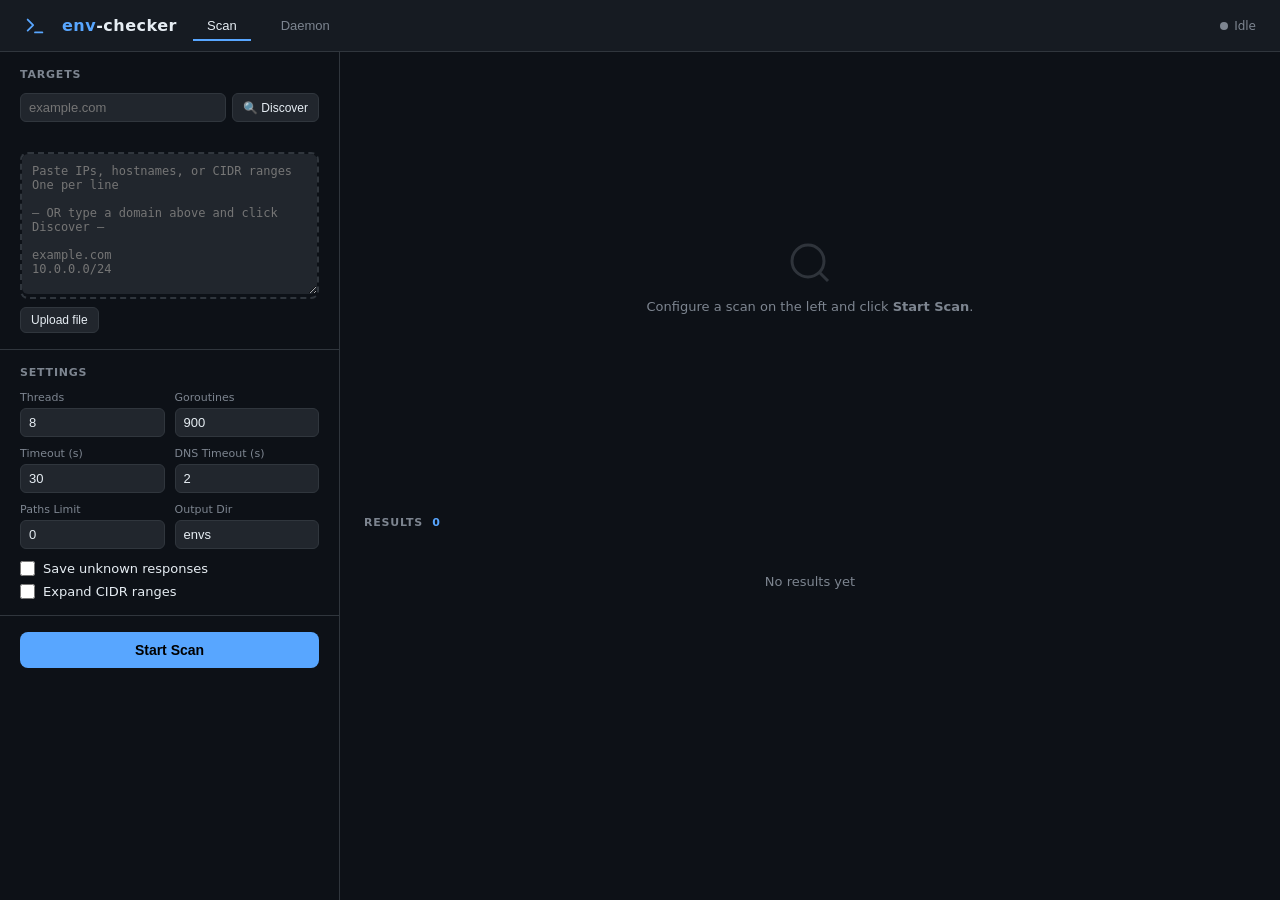
<file: webui/static/index.html>
<!DOCTYPE html>
<html lang="en">
<head>
<meta charset="UTF-8">
<meta name="viewport" content="width=device-width,initial-scale=1">
<title>env-checker</title>
<style>
*{box-sizing:border-box;margin:0;padding:0}
:root{
  --bg:#0d1117;--surface:#161b22;--surface2:#21262d;
  --border:#30363d;--blue:#58a6ff;--green:#3fb950;
  --red:#f85149;--yellow:#e3b341;--purple:#bc8cff;
  --text:#e6edf3;--muted:#7d8590;--font:'Segoe UI',system-ui,sans-serif;
}
body{background:var(--bg);color:var(--text);font-family:var(--font);font-size:14px;min-height:100vh}
a{color:var(--blue);text-decoration:none}

/* ── layout ── */
header{background:var(--surface);border-bottom:1px solid var(--border);padding:0 24px;display:flex;align-items:center;gap:16px;height:52px}
header h1{font-size:16px;font-weight:600;letter-spacing:.5px}
header h1 span{color:var(--blue)}
.tab-btn{padding:6px 14px;font-size:13px;border:none;background:none;color:var(--muted);cursor:pointer;border-bottom:2px solid transparent;margin-bottom:-1px}
.tab-btn.active{color:var(--text);border-bottom-color:var(--blue)}
.tab-btn:hover{color:var(--text)}
#status-badge{margin-left:auto;display:flex;align-items:center;gap:6px;font-size:12px;color:var(--muted)}
#status-dot{width:8px;height:8px;border-radius:50%;background:var(--muted)}
#status-dot.running{background:var(--green);animation:pulse 1.2s infinite}
#status-dot.done{background:var(--blue)}
#status-dot.error{background:var(--red)}
@keyframes pulse{0%,100%{opacity:1}50%{opacity:.3}}

/* daemon tab */
#daemon-view{display:none;height:calc(100vh - 52px);display:none;grid-template-columns:360px 1fr;overflow:hidden}
#daemon-view.active{display:grid}
#daemon-config-panel{border-right:1px solid var(--border);display:flex;flex-direction:column;overflow-y:auto;padding:20px}
#daemon-config-panel h2{font-size:11px;font-weight:600;text-transform:uppercase;letter-spacing:.8px;color:var(--muted);margin-bottom:12px}
#daemon-cfg-editor{width:100%;flex:1;min-height:420px;background:var(--surface2);border:1px solid var(--border);color:var(--text);border-radius:8px;padding:12px;font-family:monospace;font-size:12px;resize:vertical;outline:none}
#daemon-cfg-editor:focus{border-color:var(--blue)}
.daemon-actions{display:flex;gap:8px;margin-top:12px}
.btn-daemon-start{flex:1;padding:9px;background:var(--green);color:#000;font-weight:600;font-size:13px;border:none;border-radius:7px;cursor:pointer}
.btn-daemon-start:hover{opacity:.85}
.btn-daemon-start:disabled{opacity:.4;cursor:not-allowed}
.btn-daemon-stop{flex:1;padding:9px;background:var(--red);color:#fff;font-weight:600;font-size:13px;border:none;border-radius:7px;cursor:pointer;display:none}
.btn-daemon-stop:hover{opacity:.85}
.btn-save-cfg{padding:9px 14px;background:var(--surface2);color:var(--text);font-size:13px;border:1px solid var(--border);border-radius:7px;cursor:pointer}
.btn-save-cfg:hover{background:var(--surface)}
#daemon-log-panel{display:flex;flex-direction:column;overflow:hidden;padding:20px}
#daemon-log-panel h2{font-size:11px;font-weight:600;text-transform:uppercase;letter-spacing:.8px;color:var(--muted);margin-bottom:12px;flex-shrink:0}
#daemon-status-bar{display:flex;align-items:center;gap:10px;margin-bottom:12px;flex-shrink:0}
#daemon-dot{width:8px;height:8px;border-radius:50%;background:var(--muted)}
#daemon-dot.running{background:var(--green);animation:pulse 1.2s infinite}
#daemon-state-txt{font-size:12px;color:var(--muted)}
#daemon-log-wrap{flex:1;overflow-y:auto;background:var(--surface2);border:1px solid var(--border);border-radius:8px;padding:12px;font-family:monospace;font-size:12px}
.log-line{padding:1px 0;color:var(--muted);line-height:1.5}
.log-line.found{color:var(--green)}
.log-line.valid{color:var(--yellow);font-weight:600}
.log-line.error{color:var(--red)}

main{display:grid;grid-template-columns:340px 1fr;gap:0;height:calc(100vh - 52px)}
@media(max-width:860px){main{grid-template-columns:1fr;height:auto}}

/* ── left panel ── */
.panel-left{border-right:1px solid var(--border);display:flex;flex-direction:column;overflow-y:auto}
section{padding:16px 20px;border-bottom:1px solid var(--border)}
section h2{font-size:11px;font-weight:600;text-transform:uppercase;letter-spacing:.8px;color:var(--muted);margin-bottom:12px}

/* file drop zone */
#drop-zone{position:relative;border:2px dashed var(--border);border-radius:8px;transition:border-color .2s}
#drop-zone.drag-over{border-color:var(--blue)}
#hosts-ta{width:100%;min-height:140px;background:var(--surface2);color:var(--text);border:none;outline:none;resize:vertical;font-family:monospace;font-size:12px;padding:10px;border-radius:6px}
.file-row{display:flex;gap:8px;margin-top:8px;align-items:center}
#file-input{display:none}
.btn-sm{padding:5px 10px;font-size:12px;border-radius:6px;border:1px solid var(--border);background:var(--surface2);color:var(--text);cursor:pointer}
.btn-sm:hover{background:var(--surface);border-color:var(--muted)}
#file-name{font-size:11px;color:var(--muted)}

/* settings grid */
.settings-grid{display:grid;grid-template-columns:1fr 1fr;gap:10px}
.field label{display:block;font-size:11px;color:var(--muted);margin-bottom:4px}
.field input[type=number],.field input[type=text]{width:100%;background:var(--surface2);border:1px solid var(--border);color:var(--text);border-radius:6px;padding:6px 8px;font-size:13px;outline:none}
.field input:focus{border-color:var(--blue)}
.field.wide{grid-column:1/-1}
.toggles{display:flex;flex-direction:column;gap:8px}
.toggle{display:flex;align-items:center;gap:8px;cursor:pointer;font-size:13px;user-select:none}
.toggle input{accent-color:var(--blue);width:15px;height:15px}

/* action buttons */
.btn-primary{width:100%;padding:10px;background:var(--blue);color:#000;font-weight:600;font-size:14px;border:none;border-radius:8px;cursor:pointer;transition:opacity .15s}
.btn-primary:hover{opacity:.85}
.btn-primary:disabled{opacity:.4;cursor:not-allowed}
.btn-stop{background:var(--red);color:#fff;width:100%;padding:10px;font-weight:600;font-size:14px;border:none;border-radius:8px;cursor:pointer;margin-top:8px;display:none;transition:opacity .15s}
.btn-stop:hover{opacity:.85}

/* ── right panel ── */
.panel-right{display:flex;flex-direction:column;overflow:hidden}

/* progress */
#progress-section{padding:20px 24px;border-bottom:1px solid var(--border)}
#progress-section h2{font-size:11px;font-weight:600;text-transform:uppercase;letter-spacing:.8px;color:var(--muted);margin-bottom:14px}
.stats-row{display:grid;grid-template-columns:repeat(3,1fr);gap:12px;margin-bottom:16px}
.stat-card{background:var(--surface);border:1px solid var(--border);border-radius:8px;padding:12px}
.stat-card .val{font-size:22px;font-weight:700;font-variant-numeric:tabular-nums}
.stat-card .lbl{font-size:11px;color:var(--muted);margin-top:2px}
.stat-card.blue .val{color:var(--blue)}
.stat-card.green .val{color:var(--green)}
.stat-card.yellow .val{color:var(--yellow)}
.progress-bar-wrap{background:var(--surface2);border-radius:4px;height:6px;overflow:hidden;margin-bottom:8px}
#progress-bar{height:100%;background:var(--blue);width:0%;transition:width .4s}
.progress-meta{display:flex;justify-content:space-between;font-size:11px;color:var(--muted)}
.rate-row{display:grid;grid-template-columns:repeat(4,1fr);gap:8px;margin-top:12px}
.rate-item{text-align:center}
.rate-item .rv{font-size:15px;font-weight:600;font-variant-numeric:tabular-nums;color:var(--text)}
.rate-item .rl{font-size:10px;color:var(--muted);margin-top:1px}

/* idle message */
#idle-msg{display:flex;flex-direction:column;align-items:center;justify-content:center;flex:1;color:var(--muted);gap:12px;padding:40px}
#idle-msg svg{opacity:.3}
#idle-msg p{font-size:13px}

/* results */
#results-section{flex:1;display:flex;flex-direction:column;overflow:hidden;padding:16px 24px}
#results-header{display:flex;align-items:center;justify-content:space-between;margin-bottom:12px;flex-shrink:0}
#results-header h2{font-size:11px;font-weight:600;text-transform:uppercase;letter-spacing:.8px;color:var(--muted)}
.results-actions{display:flex;gap:8px}
.btn-icon{padding:5px 10px;font-size:12px;border-radius:6px;border:1px solid var(--border);background:var(--surface2);color:var(--text);cursor:pointer;display:none}
.btn-icon:hover{background:var(--surface)}
#results-wrap{flex:1;overflow-y:auto}
table{width:100%;border-collapse:collapse;font-size:12px}
thead th{position:sticky;top:0;background:var(--surface);padding:8px 10px;text-align:left;font-size:10px;font-weight:600;text-transform:uppercase;letter-spacing:.7px;color:var(--muted);border-bottom:1px solid var(--border)}
tbody tr{border-bottom:1px solid var(--border);cursor:pointer;transition:background .1s}
tbody tr:hover{background:var(--surface)}
td{padding:8px 10px;max-width:200px;overflow:hidden;text-overflow:ellipsis;white-space:nowrap}
.badge{display:inline-block;padding:2px 7px;border-radius:12px;font-size:10px;font-weight:600;text-transform:uppercase}
.badge.valid{background:rgba(63,185,80,.18);color:var(--green)}
.badge.unknown{background:rgba(227,179,65,.18);color:var(--yellow)}
.badge.https{color:var(--blue)}
.badge.http{color:var(--muted)}
.badge.https-dns{color:var(--purple)}
#no-results{display:flex;align-items:center;justify-content:center;height:80px;color:var(--muted);font-size:13px}

/* modal / detail panel */
#modal-overlay{display:none;position:fixed;inset:0;background:rgba(0,0,0,.7);z-index:100;align-items:center;justify-content:center}
#modal-overlay.open{display:flex}
#modal{background:var(--surface);border:1px solid var(--border);border-radius:12px;padding:24px;max-width:700px;width:90%;max-height:80vh;overflow-y:auto;position:relative}
#modal h3{font-size:15px;margin-bottom:4px}
#modal .meta{font-size:12px;color:var(--muted);margin-bottom:16px}
#modal pre{background:var(--surface2);border:1px solid var(--border);border-radius:8px;padding:14px;font-size:12px;overflow:auto;max-height:50vh;white-space:pre-wrap;word-break:break-all}
#modal-close{position:absolute;top:16px;right:16px;background:none;border:none;color:var(--muted);font-size:20px;cursor:pointer;line-height:1}
#modal-close:hover{color:var(--text)}
.indicators-list{margin-bottom:12px}
.indicator{background:rgba(88,166,255,.1);border:1px solid rgba(88,166,255,.3);color:var(--blue);border-radius:6px;padding:4px 8px;font-size:11px;font-family:monospace;margin-bottom:4px}

/* vuln scan */
#vuln-panel{margin-top:14px;border-top:1px solid var(--border);padding-top:14px}
.btn-vulnscan{padding:7px 14px;background:var(--yellow);color:#000;font-weight:600;font-size:13px;border:none;border-radius:7px;cursor:pointer;transition:opacity .15s}
.btn-vulnscan:hover{opacity:.85}
.btn-vulnscan:disabled{opacity:.4;cursor:not-allowed}
.vuln-row{padding:8px 10px;margin-bottom:6px;border-radius:6px;font-size:12px;border-left:3px solid}
.vuln-row.critical{background:rgba(248,81,73,.12);border-color:var(--red)}
.vuln-row.high{background:rgba(227,179,65,.1);border-color:var(--yellow)}
.vuln-row.medium{background:rgba(88,166,255,.1);border-color:var(--blue)}
.vuln-row.low{background:rgba(125,133,144,.1);border-color:var(--muted)}
.vuln-row .vuln-title{font-weight:600;margin-bottom:3px}
.vuln-row .vuln-sev{font-size:10px;font-weight:700;text-transform:uppercase;letter-spacing:.5px;float:right}
.vuln-row.critical .vuln-sev{color:var(--red)}
.vuln-row.high .vuln-sev{color:var(--yellow)}
.vuln-row.medium .vuln-sev{color:var(--blue)}
.vuln-row.low .vuln-sev{color:var(--muted)}
.vuln-row .vuln-url{color:var(--muted);font-family:monospace;font-size:11px;margin-bottom:3px}
.vuln-row .vuln-detail{color:var(--muted);font-size:11px}
.vuln-summary{font-size:12px;color:var(--muted);margin-bottom:8px}

/* credential check */
#modal-validate-wrap{margin-top:14px;border-top:1px solid var(--border);padding-top:14px}
.btn-validate{padding:7px 16px;background:var(--purple);color:#fff;font-weight:600;font-size:13px;border:none;border-radius:7px;cursor:pointer;transition:opacity .15s}
.btn-validate:hover{opacity:.85}
.btn-validate:disabled{opacity:.4;cursor:not-allowed}
#cred-results{margin-top:12px;display:none}
.cred-row{display:flex;align-items:flex-start;gap:10px;padding:7px 0;border-bottom:1px solid var(--border);font-size:12px}
.cred-row:last-child{border-bottom:none}
.cred-svc{min-width:90px;font-weight:600;color:var(--muted);font-size:11px;text-transform:uppercase;letter-spacing:.5px;padding-top:1px}
.cred-msg{flex:1;font-family:monospace;word-break:break-all}
.cred-msg.ok{color:var(--green)}
.cred-msg.fail{color:var(--red)}
.cred-msg.skip{color:var(--muted)}
.cred-summary{font-size:12px;font-weight:600;margin-bottom:8px;padding:6px 10px;border-radius:6px}
.cred-summary.ok{background:rgba(63,185,80,.15);color:var(--green);border:1px solid rgba(63,185,80,.3)}
.cred-summary.none{background:rgba(125,133,144,.1);color:var(--muted);border:1px solid var(--border)}
</style>
</head>
<body>

<header>
  <svg width="22" height="22" viewBox="0 0 24 24" fill="none" stroke="#58a6ff" stroke-width="2" stroke-linecap="round" stroke-linejoin="round"><polyline points="4 17 10 11 4 5"/><line x1="12" y1="19" x2="20" y2="19"/></svg>
  <h1><span>env</span>-checker</h1>
  <button class="tab-btn active" onclick="switchTab('scan')" id="tab-scan">Scan</button>
  <button class="tab-btn" onclick="switchTab('daemon')" id="tab-daemon">Daemon</button>
  <div id="status-badge">
    <div id="status-dot"></div>
    <span id="status-text">Idle</span>
  </div>
</header>

<!-- ── DAEMON VIEW ── -->
<div id="daemon-view">

  <div id="daemon-config-panel">
    <h2>Daemon Config (daemon.json)</h2>
    <textarea id="daemon-cfg-editor" spellcheck="false"></textarea>
    <div class="daemon-actions">
      <button class="btn-save-cfg" onclick="saveDaemonConfig()">💾 Save</button>
      <button class="btn-daemon-start" id="btn-daemon-start" onclick="startDaemon()">▶ Start Daemon</button>
      <button class="btn-daemon-stop" id="btn-daemon-stop" onclick="stopDaemon()">■ Stop</button>
    </div>
    <div style="margin-top:10px;display:flex;gap:8px">
      <button class="btn-save-cfg" id="btn-update-dorks" onclick="updateDorks()" style="flex:1;background:rgba(188,140,255,.15);border-color:var(--purple);color:var(--purple)">🔄 Update Dorks from ExploitDB / NVD / GitHub</button>
    </div>
    <div id="dork-update-status" style="font-size:11px;color:var(--muted);margin-top:6px;min-height:14px"></div>
    <div style="margin-top:8px;font-size:11px;color:var(--muted)" id="dork-count"></div>
  </div>

  <div id="daemon-log-panel">
    <div id="daemon-status-bar">
      <div id="daemon-dot"></div>
      <span id="daemon-state-txt">Idle</span>
    </div>
    <h2>Live Log</h2>
    <div id="daemon-log-wrap"></div>
  </div>

</div>

<div id="scan-view">
<main>
  <!-- ── LEFT PANEL ── -->
  <div class="panel-left">

    <section>
      <h2>Targets</h2>

      <!-- Auto-discover from domain -->
      <div style="display:flex;gap:6px;margin-bottom:10px">
        <input type="text" id="discover-domain" placeholder="example.com" style="flex:1;background:var(--surface2);border:1px solid var(--border);color:var(--text);border-radius:6px;padding:6px 8px;font-size:13px;outline:none" onfocus="this.style.borderColor='var(--blue)'" onblur="this.style.borderColor='var(--border)'" onkeydown="if(event.key==='Enter')discoverHosts()">
        <button class="btn-sm" id="btn-discover" onclick="discoverHosts()" style="white-space:nowrap">🔍 Discover</button>
      </div>
      <div id="discover-status" style="font-size:11px;color:var(--muted);margin-bottom:6px;min-height:14px"></div>

      <div id="drop-zone">
        <textarea id="hosts-ta" placeholder="Paste IPs, hostnames, or CIDR ranges&#10;One per line&#10;&#10;— OR type a domain above and click Discover —&#10;&#10;example.com&#10;10.0.0.0/24"></textarea>
      </div>
      <div class="file-row">
        <button class="btn-sm" onclick="document.getElementById('file-input').click()">Upload file</button>
        <input type="file" id="file-input" accept=".txt,.csv">
        <span id="file-name"></span>
      </div>
    </section>

    <section>
      <h2>Settings</h2>
      <div class="settings-grid">
        <div class="field">
          <label>Threads</label>
          <input type="number" id="f-threads" value="8" min="1">
        </div>
        <div class="field">
          <label>Goroutines</label>
          <input type="number" id="f-goroutines" value="900" min="1">
        </div>
        <div class="field">
          <label>Timeout (s)</label>
          <input type="number" id="f-timeout" value="30" min="1">
        </div>
        <div class="field">
          <label>DNS Timeout (s)</label>
          <input type="number" id="f-dnstimeout" value="2" min="1">
        </div>
        <div class="field">
          <label>Paths Limit</label>
          <input type="number" id="f-pathslimit" value="0" min="0" title="0 = all paths">
        </div>
        <div class="field">
          <label>Output Dir</label>
          <input type="text" id="f-outputdir" value="envs">
        </div>
      </div>
      <div class="toggles" style="margin-top:12px">
        <label class="toggle"><input type="checkbox" id="f-saveunknown"> Save unknown responses</label>
        <label class="toggle"><input type="checkbox" id="f-cidrmode"> Expand CIDR ranges</label>
      </div>
    </section>

    <section style="border-bottom:none">
      <button class="btn-primary" id="btn-start" onclick="startScan()">Start Scan</button>
      <button class="btn-stop" id="btn-stop" onclick="stopScan()">Stop</button>
    </section>

  </div><!-- /panel-left -->

  <!-- ── RIGHT PANEL ── -->
  <div class="panel-right">

    <div id="idle-msg">
      <svg width="48" height="48" viewBox="0 0 24 24" fill="none" stroke="currentColor" stroke-width="1.5"><circle cx="11" cy="11" r="8"/><path d="m21 21-4.35-4.35"/></svg>
      <p>Configure a scan on the left and click <strong>Start Scan</strong>.</p>
    </div>

    <div id="progress-section" style="display:none">
      <h2>Progress</h2>
      <div class="stats-row">
        <div class="stat-card blue">
          <div class="val" id="s-hosts">0</div>
          <div class="lbl">Hosts scanned</div>
        </div>
        <div class="stat-card green">
          <div class="val" id="s-found">0</div>
          <div class="lbl">Files found</div>
        </div>
        <div class="stat-card yellow">
          <div class="val" id="s-saved">0</div>
          <div class="lbl">Files saved</div>
        </div>
      </div>
      <div class="progress-bar-wrap"><div id="progress-bar"></div></div>
      <div class="progress-meta">
        <span id="s-elapsed">0s</span>
        <span id="s-requests">0 requests</span>
      </div>
      <div class="rate-row">
        <div class="rate-item"><div class="rv" id="s-hps">0</div><div class="rl">hosts/s</div></div>
        <div class="rate-item"><div class="rv" id="s-rps">0</div><div class="rl">req/s</div></div>
        <div class="rate-item"><div class="rv" id="s-elapsed2">—</div><div class="rl">elapsed</div></div>
        <div class="rate-item"><div class="rv" id="s-pct">—</div><div class="rl">progress</div></div>
      </div>
    </div>

    <div id="results-section">
      <div id="results-header">
        <h2>Results &nbsp;<span id="results-count" style="color:var(--blue)">0</span></h2>
        <div class="results-actions">
          <button class="btn-icon" id="btn-download" onclick="downloadJSON()">⬇ Download JSON</button>
          <button class="btn-icon" id="btn-clear" onclick="clearResults()">✕ Clear</button>
        </div>
      </div>
      <div id="results-wrap">
        <div id="no-results">No results yet</div>
        <table id="results-table" style="display:none">
          <thead>
            <tr>
              <th>Host</th>
              <th>Path</th>
              <th>Mode</th>
              <th>Status</th>
              <th>Preview</th>
            </tr>
          </thead>
          <tbody id="results-tbody"></tbody>
        </table>
      </div>
    </div>

  </div><!-- /panel-right -->
</main>
</div><!-- /scan-view -->

<!-- Detail modal -->
<div id="modal-overlay" onclick="closeModal(event)">
  <div id="modal">
    <button id="modal-close" onclick="closeModal()">×</button>
    <h3 id="modal-host"></h3>
    <div class="meta" id="modal-meta"></div>
    <div class="indicators-list" id="modal-indicators"></div>
    <pre id="modal-content"></pre>
    <div id="modal-validate-wrap">
      <button class="btn-validate" id="btn-validate" onclick="validateCreds()">🔑 Validate Credentials</button>
      <div id="cred-results"></div>
    </div>
    <div id="vuln-panel">
      <button class="btn-vulnscan" id="btn-vulnscan" onclick="runVulnScan()">🛡 Scan for Vulnerabilities</button>
      <div id="vuln-results" style="margin-top:10px"></div>
    </div>
  </div>
</div>

<script>
// ── state ──────────────────────────────────────────────────────────────────
let scanState = 'idle';
let evtSource  = null;
let results    = [];
let totalHosts = 0; // estimated from textarea
let prevReqs   = 0, prevElapsed = 0;
let rpsVal = 0, hpsVal = 0;

// ── file upload ────────────────────────────────────────────────────────────
document.getElementById('file-input').addEventListener('change', e => {
  const file = e.target.files[0];
  if (!file) return;
  const reader = new FileReader();
  reader.onload = ev => {
    document.getElementById('hosts-ta').value = ev.target.result;
    document.getElementById('file-name').textContent = file.name;
  };
  reader.readAsText(file);
});

// drag-and-drop on textarea
const dz = document.getElementById('drop-zone');
dz.addEventListener('dragover', e => { e.preventDefault(); dz.classList.add('drag-over'); });
dz.addEventListener('dragleave', () => dz.classList.remove('drag-over'));
dz.addEventListener('drop', e => {
  e.preventDefault();
  dz.classList.remove('drag-over');
  const file = e.dataTransfer.files[0];
  if (!file) return;
  const reader = new FileReader();
  reader.onload = ev => {
    document.getElementById('hosts-ta').value = ev.target.result;
    document.getElementById('file-name').textContent = file.name;
  };
  reader.readAsText(file);
});

// ── scan control ───────────────────────────────────────────────────────────
async function startScan() {
  const hosts = document.getElementById('hosts-ta').value.trim();
  if (!hosts) { alert('Please enter at least one target host.'); return; }

  totalHosts = hosts.split('\n').filter(l => l.trim() && !l.startsWith('#')).length;
  results = [];
  prevReqs = 0; prevElapsed = 0; rpsVal = 0; hpsVal = 0;
  renderResults();
  setUIState('running');

  const body = {
    hosts,
    threads:     parseInt(document.getElementById('f-threads').value)    || 8,
    goroutines:  parseInt(document.getElementById('f-goroutines').value) || 900,
    timeout:     parseInt(document.getElementById('f-timeout').value)    || 30,
    dnsTimeout:  parseInt(document.getElementById('f-dnstimeout').value) || 2,
    pathsLimit:  parseInt(document.getElementById('f-pathslimit').value) || 0,
    outputDir:   document.getElementById('f-outputdir').value.trim()     || 'envs',
    saveUnknown: document.getElementById('f-saveunknown').checked,
    cidrMode:    document.getElementById('f-cidrmode').checked,
  };

  try {
    const res = await fetch('/api/start', { method:'POST', headers:{'Content-Type':'application/json'}, body:JSON.stringify(body) });
    if (!res.ok) { const t = await res.text(); alert('Error: ' + t); setUIState('idle'); return; }
  } catch(e) { alert('Network error: ' + e); setUIState('idle'); return; }

  connectSSE();
}

async function stopScan() {
  await fetch('/api/stop', { method:'POST' });
}

// ── SSE ────────────────────────────────────────────────────────────────────
function connectSSE() {
  if (evtSource) { evtSource.close(); }
  evtSource = new EventSource('/api/events');
  evtSource.onmessage = e => handleEvent(JSON.parse(e.data));
  evtSource.onerror   = () => {};
}

function handleEvent(ev) {
  if (ev.type === 'progress' || ev.type === 'done') {
    updateProgress(ev);
    if (ev.type === 'done') { setUIState('done'); }
  } else if (ev.type === 'found') {
    if (ev.record) { results.push(ev.record); renderResults(); }
  } else if (ev.type === 'stopped') {
    setUIState('idle');
  } else if (ev.type === 'error') {
    setUIState('error');
    alert('Scan error: ' + ev.message);
  }
}

// ── progress display ───────────────────────────────────────────────────────
function updateProgress(ev) {
  const h = ev.hosts || 0, f = ev.found || 0, sv = ev.saved || 0, r = ev.requests || 0;
  const el = ev.elapsed || 0;

  // rates
  const dEl = el - prevElapsed;
  const dR  = r  - prevReqs;
  if (dEl > 0) {
    rpsVal = Math.round(dR  / dEl);
    hpsVal = Math.round(h   / el); // cumulative hosts/s
  }
  prevElapsed = el; prevReqs = r;

  set('s-hosts',   fmt(h));
  set('s-found',   fmt(f));
  set('s-saved',   fmt(sv));
  set('s-requests', fmt(r) + ' req');
  set('s-elapsed',  fmtTime(el));
  set('s-elapsed2', fmtTime(el));
  set('s-rps',      fmt(rpsVal));
  set('s-hps',      fmt(hpsVal));

  const pct = totalHosts > 0 ? Math.min(100, (h / totalHosts) * 100).toFixed(1) : null;
  document.getElementById('progress-bar').style.width = pct ? pct + '%' : '0%';
  set('s-pct', pct ? pct + '%' : '—');
}

// ── results table ──────────────────────────────────────────────────────────
function renderResults() {
  const n = results.length;
  set('results-count', n);
  document.getElementById('btn-download').style.display = n > 0 ? 'inline-block' : 'none';
  document.getElementById('btn-clear').style.display    = n > 0 ? 'inline-block' : 'none';
  document.getElementById('no-results').style.display   = n > 0 ? 'none' : 'flex';
  document.getElementById('results-table').style.display = n > 0 ? 'table' : 'none';

  // Append only the new last row instead of re-rendering all (performance)
  if (n === 0) { document.getElementById('results-tbody').innerHTML = ''; return; }
  const rec = results[n - 1];
  const tr  = buildRow(rec, n - 1);
  document.getElementById('results-tbody').appendChild(tr);
}

function buildRow(rec, idx) {
  const tr = document.createElement('tr');
  tr.onclick = () => openModal(idx);

  const preview = (rec.indicators && rec.indicators.length)
    ? rec.indicators[0].substring(0, 60)
    : (rec.content || '').substring(0, 60);

  const modeCls = rec.mode === 'https-dns' ? 'https-dns' : rec.mode;
  const validCls = rec.valid ? 'valid' : 'unknown';

  tr.innerHTML = `
    <td title="${esc(rec.host)}">${esc(rec.host)}</td>
    <td title="${esc(rec.path)}">${esc(shortPath(rec.path))}</td>
    <td><span class="badge ${modeCls}">${esc(rec.mode)}</span></td>
    <td><span class="badge ${validCls}">${rec.valid ? 'valid' : 'unknown'}</span></td>
    <td style="color:var(--muted);font-family:monospace" title="${esc(preview)}">${esc(preview)}</td>
  `;
  return tr;
}

function clearResults() {
  results = [];
  document.getElementById('results-tbody').innerHTML = '';
  renderResults();
}

function downloadJSON() {
  const blob = new Blob([JSON.stringify(results, null, 2)], {type:'application/json'});
  const a = document.createElement('a');
  a.href = URL.createObjectURL(blob);
  a.download = 'env-checker-results.json';
  a.click();
}

// ── modal ──────────────────────────────────────────────────────────────────
function openModal(idx) {
  const rec = results[idx];
  if (!rec) return;
  modalIdx = idx;

  set('modal-host', rec.host + '  ' + rec.path);
  set('modal-meta', `mode: ${rec.mode}  |  status: ${rec.valid ? 'VALID' : 'UNKNOWN'}  |  ${rec.metadata ? rec.metadata.status || '' : ''}`);

  const indEl = document.getElementById('modal-indicators');
  indEl.innerHTML = '';
  if (rec.indicators && rec.indicators.length) {
    rec.indicators.forEach(i => {
      const d = document.createElement('div');
      d.className = 'indicator';
      d.textContent = i;
      indEl.appendChild(d);
    });
  }
  set('modal-content', rec.content || '(empty)');

  // Reset cred panel
  const out = document.getElementById('cred-results');
  out.style.display = 'none';
  out.innerHTML = '';
  document.getElementById('btn-validate').disabled = false;
  document.getElementById('btn-validate').textContent = '🔑 Validate Credentials';

  // Reset vuln panel
  document.getElementById('vuln-results').innerHTML = '';
  document.getElementById('btn-vulnscan').disabled = false;
  document.getElementById('btn-vulnscan').textContent = '🛡 Scan for Vulnerabilities';
  if (vulnSSE) { vulnSSE.close(); vulnSSE = null; }

  document.getElementById('modal-overlay').classList.add('open');
}

function closeModal(e) {
  if (!e || e.target === document.getElementById('modal-overlay') || e.currentTarget.id === 'modal-close') {
    document.getElementById('modal-overlay').classList.remove('open');
  }
}

document.addEventListener('keydown', e => { if (e.key === 'Escape') closeModal({target:document.getElementById('modal-overlay')}); });

// ── UI state machine ───────────────────────────────────────────────────────
function setUIState(state) {
  scanState = state;
  const dot  = document.getElementById('status-dot');
  const txt  = document.getElementById('status-text');
  const btnS = document.getElementById('btn-start');
  const btnX = document.getElementById('btn-stop');
  const idle = document.getElementById('idle-msg');
  const prog = document.getElementById('progress-section');

  dot.className = state;
  const labels = {idle:'Idle', running:'Scanning…', done:'Done', error:'Error', stopping:'Stopping…'};
  txt.textContent = labels[state] || state;

  btnS.disabled   = (state === 'running' || state === 'stopping');
  btnX.style.display = (state === 'running') ? 'block' : 'none';

  if (state === 'idle') {
    idle.style.display = 'flex';
    prog.style.display = 'none';
  } else {
    idle.style.display = 'none';
    prog.style.display = 'block';
  }

  if (state === 'done' || state === 'idle') {
    if (evtSource) { evtSource.close(); evtSource = null; }
  }
}

// ── helpers ────────────────────────────────────────────────────────────────
function set(id, v) { const el = document.getElementById(id); if (el) el.textContent = v; }
function esc(s){ const d=document.createElement('div'); d.textContent=s||''; return d.innerHTML; }
function fmt(n){ return n >= 1e6 ? (n/1e6).toFixed(1)+'M' : n >= 1e3 ? (n/1e3).toFixed(1)+'K' : String(n); }
function fmtTime(s){ const h=Math.floor(s/3600),m=Math.floor((s%3600)/60),sec=Math.floor(s%60); return h?`${h}h ${m}m`:m?`${m}m ${sec}s`:`${sec}s`; }
function shortPath(p){ return p && p.length > 32 ? '…'+p.slice(-30) : p||''; }

// ── auto-discover ──────────────────────────────────────────────────────────
let discoverSSE = null;

function discoverHosts() {
  const domain = document.getElementById('discover-domain').value.trim();
  if (!domain) { alert('Enter a domain name first (e.g. example.com)'); return; }

  if (discoverSSE) { discoverSSE.close(); discoverSSE = null; }

  const btn    = document.getElementById('btn-discover');
  const status = document.getElementById('discover-status');
  const ta     = document.getElementById('hosts-ta');

  btn.disabled = true;
  btn.textContent = '⏳ Discovering…';
  status.textContent = 'Connecting…';
  status.style.color = 'var(--muted)';
  ta.value = '';

  const discovered = [];

  discoverSSE = new EventSource('/api/discover?domain=' + encodeURIComponent(domain));
  discoverSSE.onmessage = e => {
    const ev = JSON.parse(e.data);
    if (ev.type === 'status') {
      status.textContent = ev.data;
    } else if (ev.type === 'host') {
      discovered.push(ev.data);
      ta.value = discovered.join('\n');
      status.textContent = `Found ${discovered.length} live host(s)…`;
      status.style.color = 'var(--green)';
    } else if (ev.type === 'done') {
      discoverSSE.close(); discoverSSE = null;
      btn.disabled = false;
      btn.textContent = '🔍 Discover';
      status.textContent = ev.data;
      status.style.color = discovered.length > 0 ? 'var(--green)' : 'var(--muted)';
      if (discovered.length === 0) {
        status.textContent += ' — try adding it manually';
        ta.value = domain; // at least put the apex domain
      }
    }
  };
  discoverSSE.onerror = () => {
    discoverSSE.close(); discoverSSE = null;
    btn.disabled = false;
    btn.textContent = '🔍 Discover';
    status.textContent = 'Connection error — try again';
    status.style.color = 'var(--red)';
  };
}

// ── tab switching ──────────────────────────────────────────────────────────
function switchTab(tab) {
  document.getElementById('scan-view').style.display   = tab === 'scan'   ? '' : 'none';
  document.getElementById('daemon-view').style.display = tab === 'daemon' ? 'grid' : 'none';
  document.getElementById('tab-scan').classList.toggle('active',   tab === 'scan');
  document.getElementById('tab-daemon').classList.toggle('active', tab === 'daemon');
  if (tab === 'daemon') initDaemonTab();
}

// ── daemon tab ─────────────────────────────────────────────────────────────
let daemonSSE = null;
let daemonRunning = false;

async function loadDorkCount() {
  try {
    const res = await fetch('/api/dork/list');
    const data = await res.json();
    document.getElementById('dork-count').textContent =
      `📋 ${data.total} dorks loaded (${data.builtin?.length || 0} built-in + ${data.custom?.length || 0} custom)`;
  } catch(e) {}
}

async function updateDorks() {
  const btn = document.getElementById('btn-update-dorks');
  const status = document.getElementById('dork-update-status');
  btn.disabled = true;
  btn.textContent = '⏳ Fetching from ExploitDB, NVD, GitHub, PacketStorm…';
  status.style.color = 'var(--muted)';
  status.textContent = 'Connecting to security sources…';

  try {
    const res = await fetch('/api/dork/update', { method: 'POST' });
    if (!res.ok) { status.textContent = 'Error: ' + await res.text(); return; }
    const data = await res.json();
    if (data.total !== undefined) {
      status.style.color = data.total > 0 ? 'var(--green)' : 'var(--muted)';
      status.textContent = data.total > 0
        ? `✓ Added ${data.total} new dorks from security sources`
        : '✓ Already up to date — no new dorks found';
      appendLog(`[dork/update] +${data.total} new dorks added`);
      loadDorkCount();
    } else {
      status.textContent = '✓ Update started in background';
    }
  } catch(e) {
    status.style.color = 'var(--red)';
    status.textContent = 'Error: ' + e;
  } finally {
    btn.disabled = false;
    btn.textContent = '🔄 Update Dorks from ExploitDB / NVD / GitHub';
  }
}

async function initDaemonTab() {
  // Load config into editor
  try {
    const res = await fetch('/api/daemon/config');
    const text = await res.text();
    // Pretty-print if valid JSON
    try { document.getElementById('daemon-cfg-editor').value = JSON.stringify(JSON.parse(text), null, 2); }
    catch { document.getElementById('daemon-cfg-editor').value = text; }
  } catch(e) {}

  // Get current status
  try {
    const res = await fetch('/api/daemon/status');
    const data = await res.json();
    setDaemonUIState(data.state);
  } catch(e) {}

  // Connect log SSE if not already
  if (!daemonSSE) connectDaemonSSE();
  loadDorkCount();
}

function connectDaemonSSE() {
  if (daemonSSE) daemonSSE.close();
  daemonSSE = new EventSource('/api/daemon/logs');
  daemonSSE.onmessage = e => {
    const ev = JSON.parse(e.data);
    if (ev.type === 'log')     appendLog(ev.line);
    if (ev.type === 'stopped') setDaemonUIState('idle');
  };
  daemonSSE.onerror = () => {};
}

function appendLog(line) {
  const wrap = document.getElementById('daemon-log-wrap');
  const div = document.createElement('div');
  div.className = 'log-line';
  if (line.includes('VALID CREDS'))  div.className += ' valid';
  else if (line.includes('found:'))  div.className += ' found';
  else if (line.includes('error'))   div.className += ' error';
  div.textContent = line;
  wrap.appendChild(div);
  wrap.scrollTop = wrap.scrollHeight;
  // keep at most 1000 lines in DOM
  while (wrap.children.length > 1000) wrap.removeChild(wrap.firstChild);
}

async function saveDaemonConfig() {
  const text = document.getElementById('daemon-cfg-editor').value;
  let body;
  try { body = JSON.stringify(JSON.parse(text)); }
  catch(e) { alert('Invalid JSON: ' + e.message); return; }
  const res = await fetch('/api/daemon/config', {
    method: 'POST',
    headers: {'Content-Type': 'application/json'},
    body,
  });
  if (!res.ok) { alert('Save failed: ' + await res.text()); return; }
  appendLog('[ui] Config saved.');
}

async function startDaemon() {
  await saveDaemonConfig();
  const res = await fetch('/api/daemon/start', { method: 'POST' });
  if (!res.ok) { alert('Start failed: ' + await res.text()); return; }
  setDaemonUIState('running');
  appendLog('[ui] Daemon started.');
}

async function stopDaemon() {
  await fetch('/api/daemon/stop', { method: 'POST' });
  appendLog('[ui] Stop signal sent…');
}

function setDaemonUIState(state) {
  daemonRunning = state === 'running';
  document.getElementById('daemon-dot').className = daemonRunning ? 'running' : '';
  document.getElementById('daemon-state-txt').textContent = daemonRunning ? 'Running — scanning 24/7' : 'Idle';
  document.getElementById('btn-daemon-start').style.display = daemonRunning ? 'none' : 'flex';
  document.getElementById('btn-daemon-stop').style.display  = daemonRunning ? 'flex' : 'none';
  document.getElementById('btn-daemon-start').disabled = daemonRunning;
}

// ── vulnerability scan ─────────────────────────────────────────────────────
let vulnSSE = null;

function runVulnScan() {
  const rec = results[modalIdx];
  if (!rec) return;

  const btn = document.getElementById('btn-vulnscan');
  const out = document.getElementById('vuln-results');
  btn.disabled = true;
  btn.textContent = '⏳ Scanning…';
  out.innerHTML = '<div class="vuln-summary">Running all checks…</div>';

  if (vulnSSE) { vulnSSE.close(); vulnSSE = null; }

  const findings = [];
  vulnSSE = new EventSource('/api/vulnscan?host=' + encodeURIComponent(rec.host));
  vulnSSE.onmessage = e => {
    const ev = JSON.parse(e.data);
    if (ev.type === 'status') {
      out.querySelector('.vuln-summary').textContent = ev.data;
    } else if (ev.type === 'finding') {
      findings.push(ev.data);
      renderVulnFindings(findings, out);
    } else if (ev.type === 'done') {
      vulnSSE.close(); vulnSSE = null;
      btn.disabled = false;
      btn.textContent = '🛡 Scan for Vulnerabilities';
      if (findings.length === 0) {
        out.innerHTML = '<div class="vuln-summary" style="color:var(--green)">✓ No vulnerabilities detected.</div>';
      } else {
        const summary = out.querySelector('.vuln-summary');
        if (summary) summary.textContent = ev.data;
      }
    }
  };
  vulnSSE.onerror = () => {
    vulnSSE.close(); vulnSSE = null;
    btn.disabled = false;
    btn.textContent = '🛡 Scan for Vulnerabilities';
  };
}

function renderVulnFindings(findings, container) {
  container.innerHTML = '';
  const summary = document.createElement('div');
  summary.className = 'vuln-summary';
  const counts = {};
  findings.forEach(f => { counts[f.severity] = (counts[f.severity]||0) + 1; });
  const parts = ['critical','high','medium','low'].filter(s=>counts[s]).map(s=>`${counts[s]} ${s}`);
  summary.textContent = `${findings.length} finding(s): ${parts.join(', ')}`;
  container.appendChild(summary);

  // Sort by severity
  const order = {critical:0,high:1,medium:2,low:3,info:4};
  findings.slice().sort((a,b)=>(order[a.severity]||9)-(order[b.severity]||9)).forEach(f => {
    const div = document.createElement('div');
    div.className = 'vuln-row ' + f.severity;
    div.innerHTML = `
      <span class="vuln-sev">${esc(f.severity)}</span>
      <div class="vuln-title">${esc(f.title)}</div>
      <div class="vuln-url">${esc(f.url)}</div>
      <div class="vuln-detail">${esc(f.detail)}</div>
      ${f.evidence ? `<details style="margin-top:4px"><summary style="font-size:11px;color:var(--muted);cursor:pointer">Evidence</summary><pre style="font-size:11px;margin-top:4px;white-space:pre-wrap;word-break:break-all">${esc(f.evidence)}</pre></details>` : ''}
    `;
    container.appendChild(div);
  });
}

// ── credential validation ──────────────────────────────────────────────────
let modalIdx = -1;

async function validateCreds() {
  const btn = document.getElementById('btn-validate');
  const out = document.getElementById('cred-results');
  btn.disabled = true;
  btn.textContent = '⏳ Checking…';
  out.style.display = 'none';
  out.innerHTML = '';

  const body = modalIdx >= 0
    ? { index: modalIdx }
    : { content: document.getElementById('modal-content').textContent };

  let report;
  try {
    const res = await fetch('/api/check-creds', {
      method: 'POST',
      headers: { 'Content-Type': 'application/json' },
      body: JSON.stringify(body),
    });
    if (!res.ok) { alert('Check failed: ' + await res.text()); return; }
    report = await res.json();
  } catch(e) { alert('Network error: ' + e); return; }
  finally {
    btn.disabled = false;
    btn.textContent = '🔑 Validate Credentials';
  }

  renderCredReport(report, out);
}

const SVC_LABELS = {
  smtp:'SMTP', aws:'AWS STS', sendgrid:'SendGrid', mailgun:'Mailgun',
  postmark:'Postmark', sparkpost:'SparkPost', stripe:'Stripe',
  github:'GitHub', mailchimp:'Mailchimp',
};

function renderCredReport(r, el) {
  el.innerHTML = '';

  const summary = document.createElement('div');
  summary.className = 'cred-summary ' + (r.hasValid ? 'ok' : 'none');
  summary.textContent = r.hasValid
    ? '✓ Valid credentials found — ready to report!'
    : 'No valid credentials confirmed in this file.';
  el.appendChild(summary);

  const services = ['smtp','aws','sendgrid','mailgun','postmark','sparkpost','stripe','github','mailchimp'];
  for (const svc of services) {
    const data = r[svc];
    if (!data) continue;

    const valid = svc === 'smtp' ? data.authValid : data.valid;
    const msg   = data.message || data.error || '';
    const skip  = !msg || msg === 'no ' + svc + ' config extracted';
    if (skip && !valid) continue; // hide services with nothing to say

    const row = document.createElement('div');
    row.className = 'cred-row';

    const lbl = document.createElement('span');
    lbl.className = 'cred-svc';
    lbl.textContent = SVC_LABELS[svc] || svc;

    const msgEl = document.createElement('span');
    msgEl.className = 'cred-msg ' + (valid ? 'ok' : skip ? 'skip' : 'fail');
    msgEl.textContent = msg;

    row.appendChild(lbl);
    row.appendChild(msgEl);
    el.appendChild(row);
  }

  el.style.display = 'block';
}
</script>
</body>
</html>
</file>
